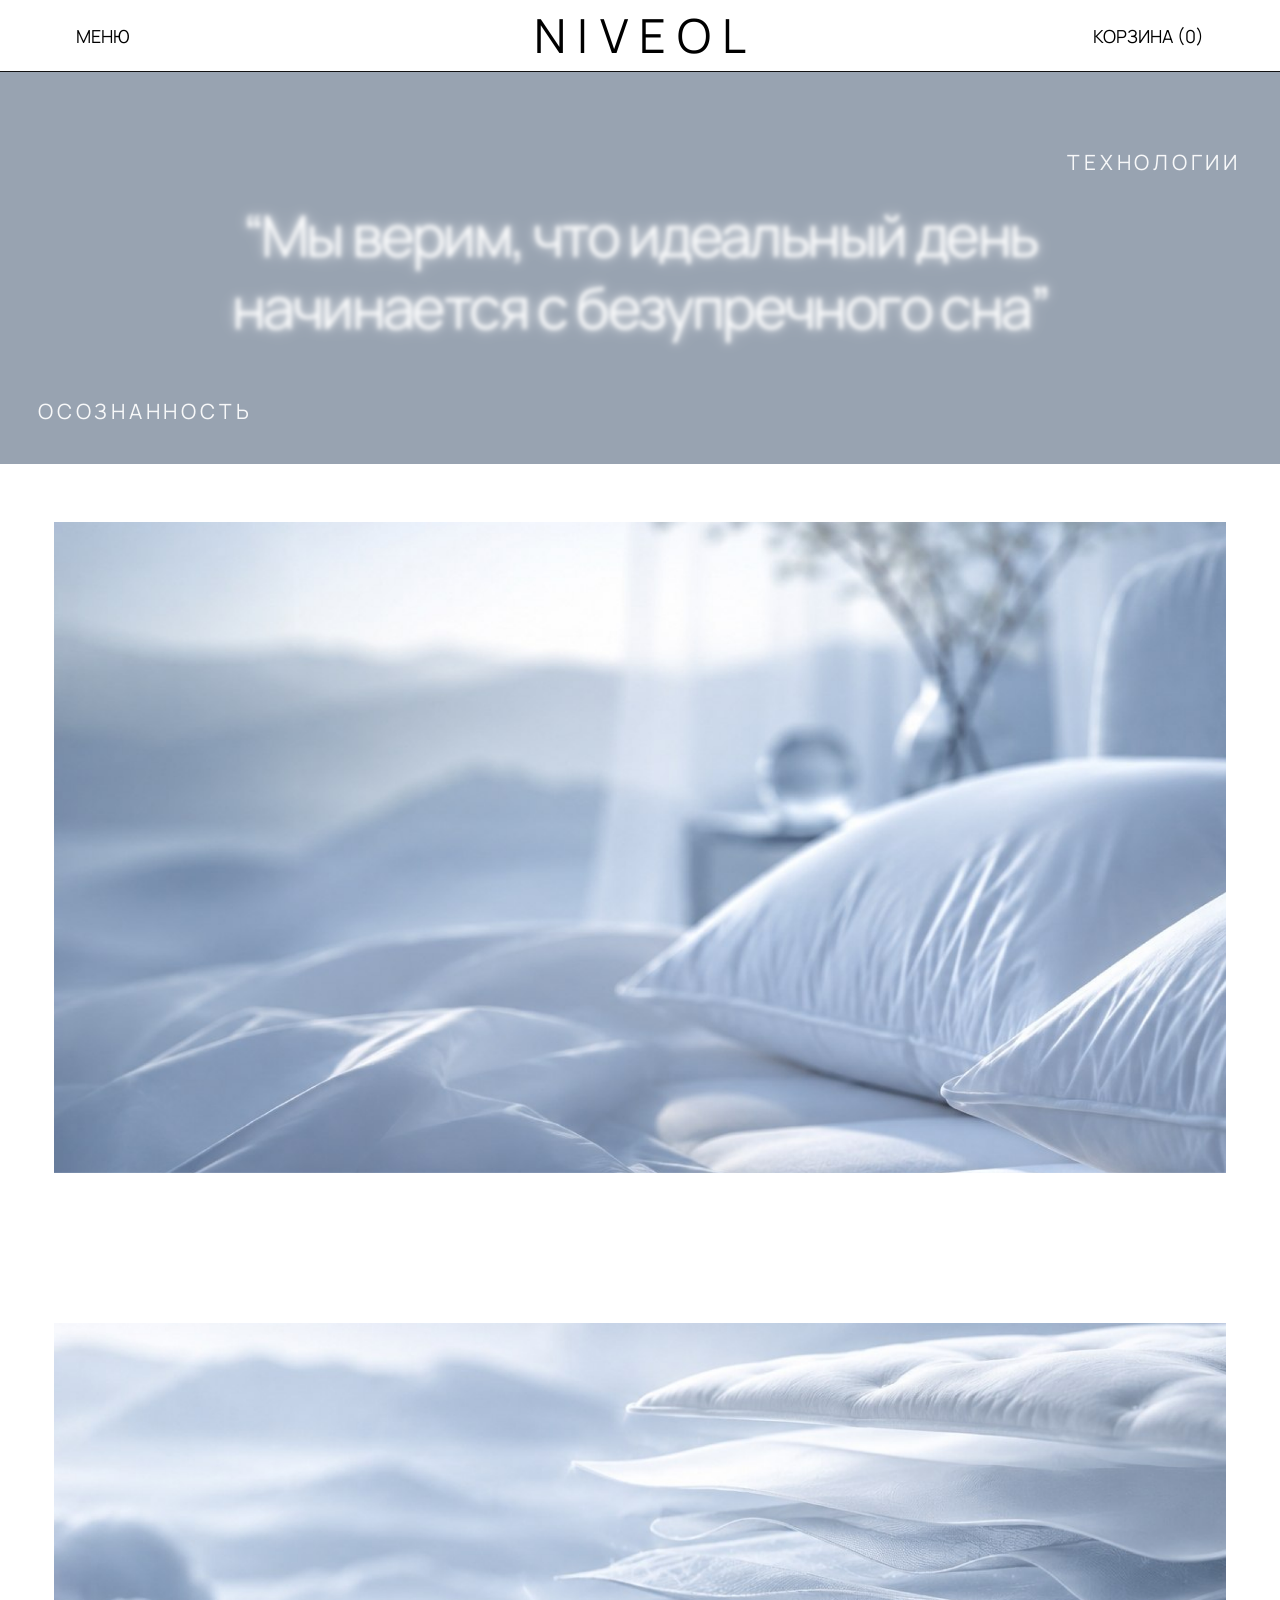
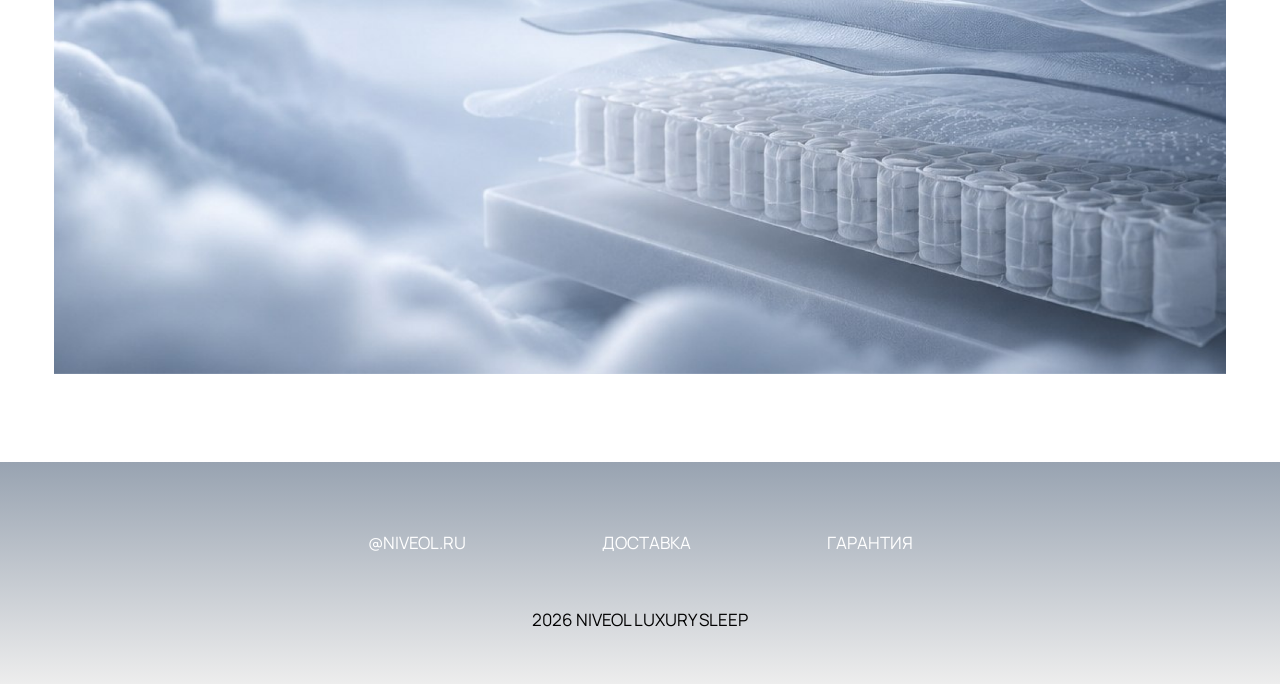
<file: about.html>
<!DOCTYPE html>
<html lang="ru">
<head>
    <meta charset="UTF-8" />
    <meta name="viewport" content="width=device-width, initial-scale=1.0" />

    <title>NIVEOL — О бренде</title>

    <link rel="stylesheet" href="style.css" />
    <script src="java-script.js" defer></script>
</head>

<body class="page page-about">

<header class="site-header">
    <button class="site-header__menu" type="button" data-menu-toggle aria-label="Открыть меню">
        МЕНЮ
    </button>

    <a class="site-header__logo" href="home.html" aria-label="NIVEOL — главная">
        NIVEOL
    </a>

    <a class="site-header__cart" href="#" aria-label="Корзина">
        КОРЗИНА (<span data-cart-count>0</span>)
    </a>
</header>

<div class="menu-overlay" data-menu-overlay></div>

<aside class="side-menu" data-side-menu>
    <nav class="side-menu__nav">
        <a href="collections.html">Коллекции</a>
        <a href="about.html">О бренде</a>
        <a href="contacts.html">Контакты</a>
    </nav>
</aside>

<main class="about-page">

    <section class="about-hero">
        <p class="about-hero__word about-hero__word--tech">
            ТЕХНОЛОГИИ
        </p>

        <h1 class="about-hero__title">
            “Мы верим, что идеальный день<br />
            начинается с безупречного сна”
        </h1>

        <p class="about-hero__word about-hero__word--mind">
            ОСОЗНАННОСТЬ
        </p>
    </section>

    <section class="about-sections">

        <article class="about-card" tabindex="0">
            <img src="about-philosophy.png" alt="Философия тихой роскоши" />

            <div class="about-card__overlay">
                <h2>Философия тихой роскоши</h2>

                <p>
                    Бренд Niveol родился из стремления переосмыслить<br />
                    культуру сна.
                </p>

                <p>
                    Мы отказались от массового производства в пользу<br />
                    штучного ремесленного мастерства.
                </p>
            </div>
        </article>

        <article class="about-card" tabindex="0">
            <img src="about-comfort.png" alt="Облачный комфорт" />

            
            <div class="about-card__overlay">
                <h2>Облачный комфорт</h2>

                <p>
                    Сочетание многослойной анатомической пены<br />
                    с эффектом памяти и натурального латекса<br />
                    позволяет достичь ощущения полной невесомости.
                </p>
            </div>
        </article>

    </section>

</main>

<footer class="site-footer">
    <div class="site-footer__links">
        <span>@NIVEOL.RU</span>
        <span>ДОСТАВКА</span>
        <span>ГАРАНТИЯ</span>
    </div>

    <div class="site-footer__copy">
        2026 NIVEOL LUXURY SLEEP
    </div>
</footer>

</body>
</html>
</file>
<file: style.css>
@import "reset.css";/* сбрoc настроек браузера */
@import "fonts.css"; /* шрифт второй  */
@import "content.css"; /* контент / содержимое  */
@import "adaptive.css";/* адаптивность */
</file>
